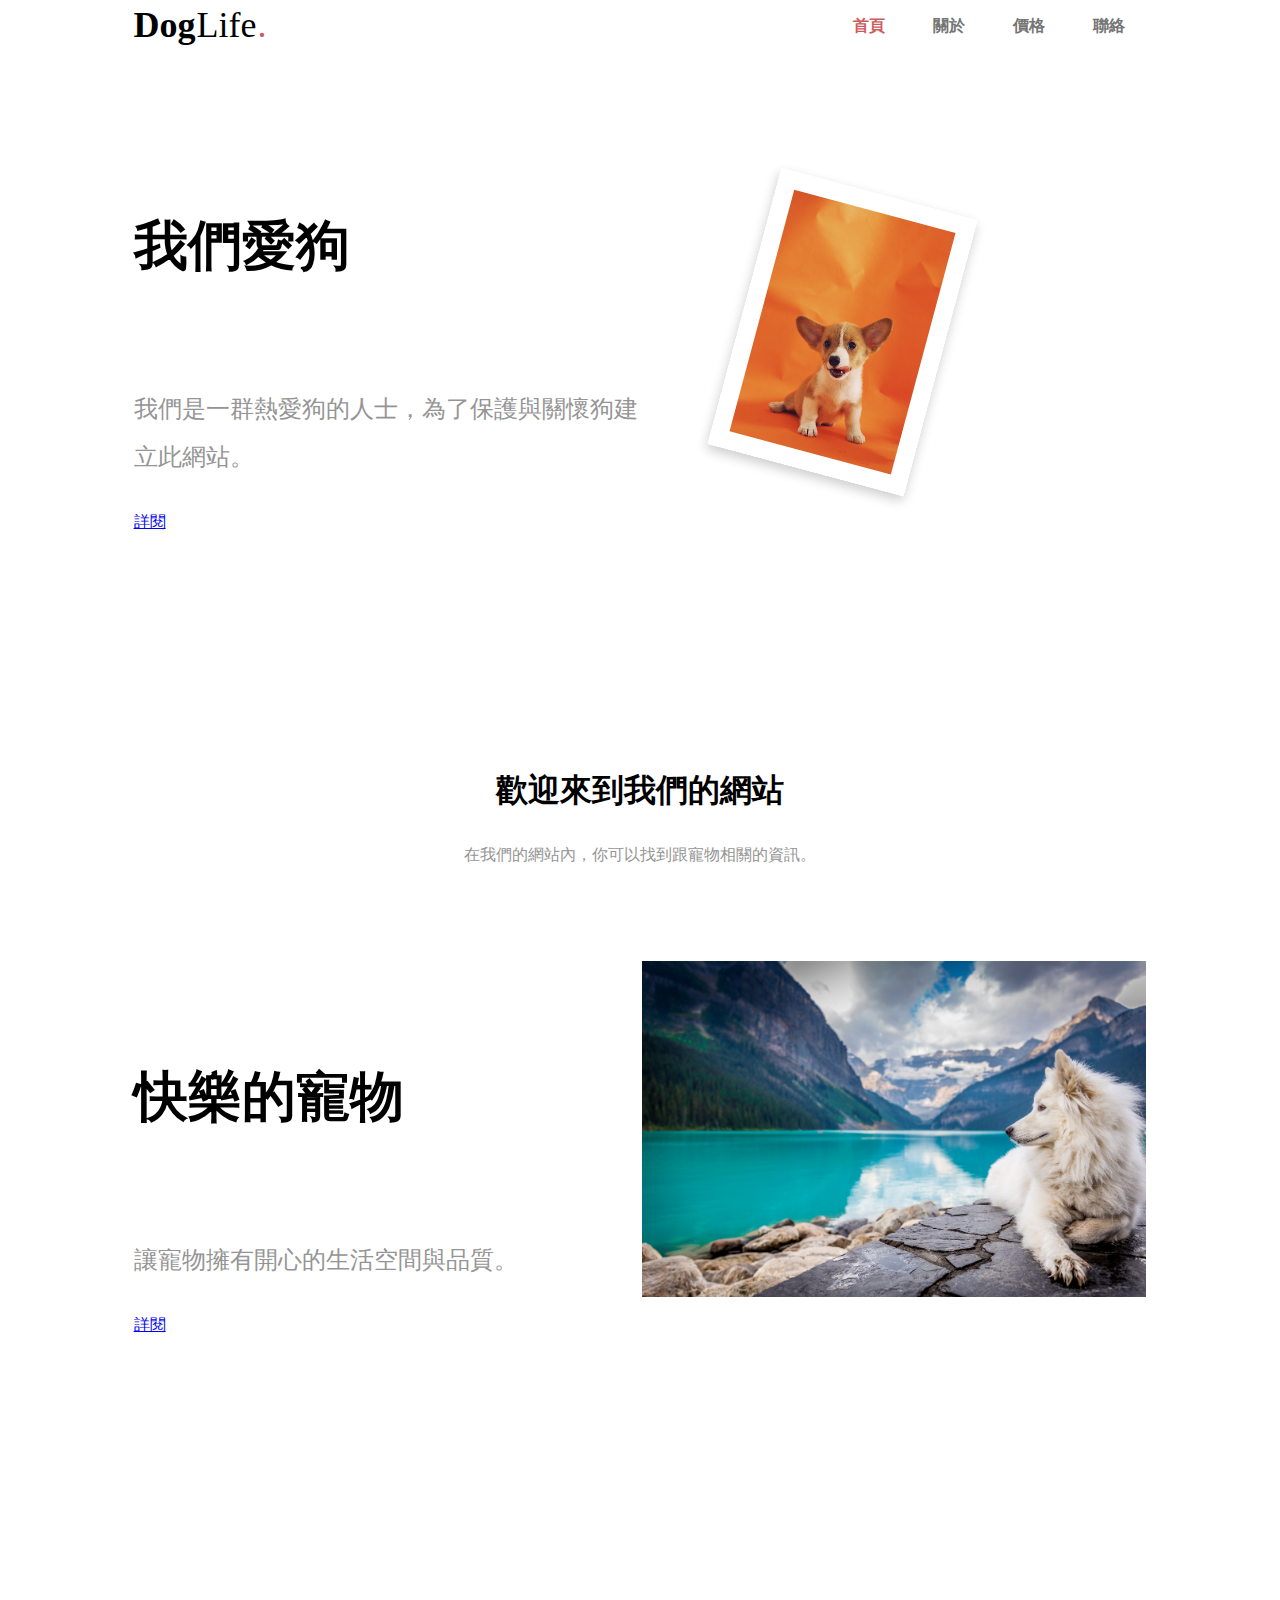
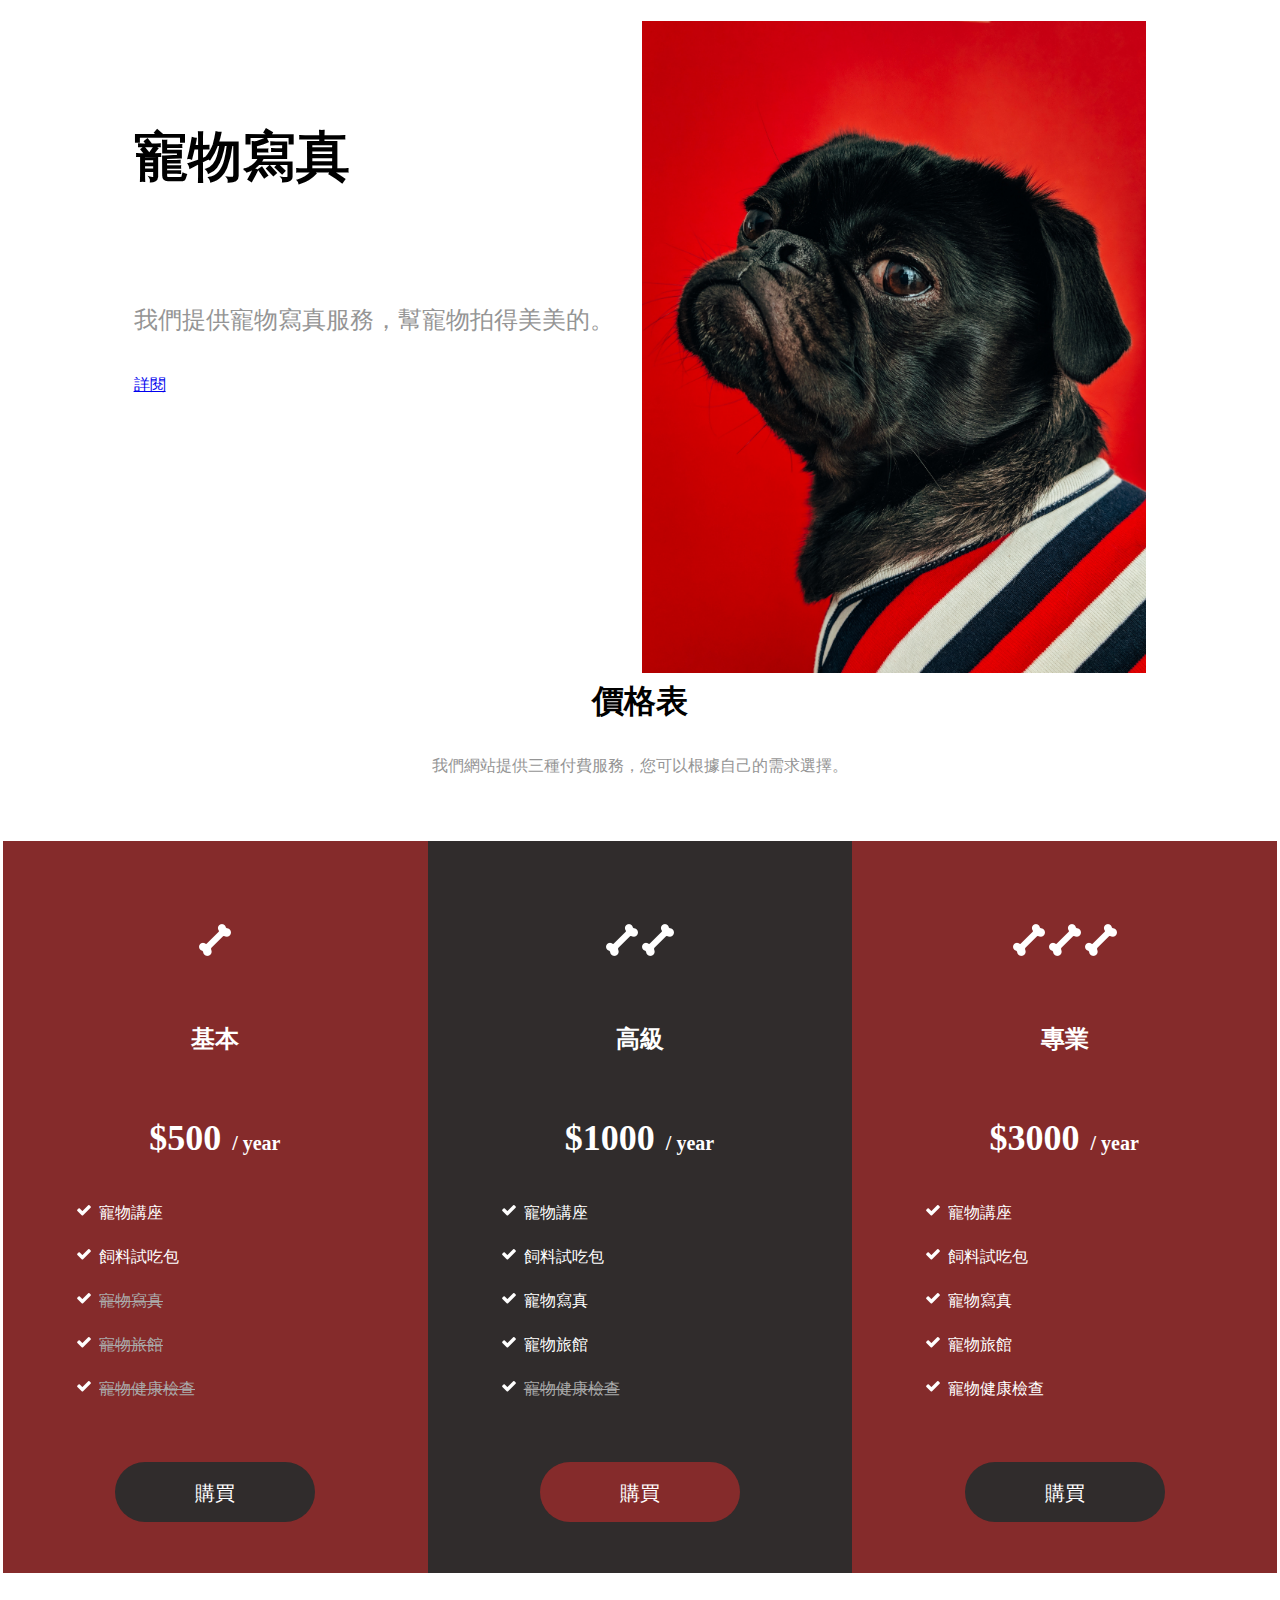
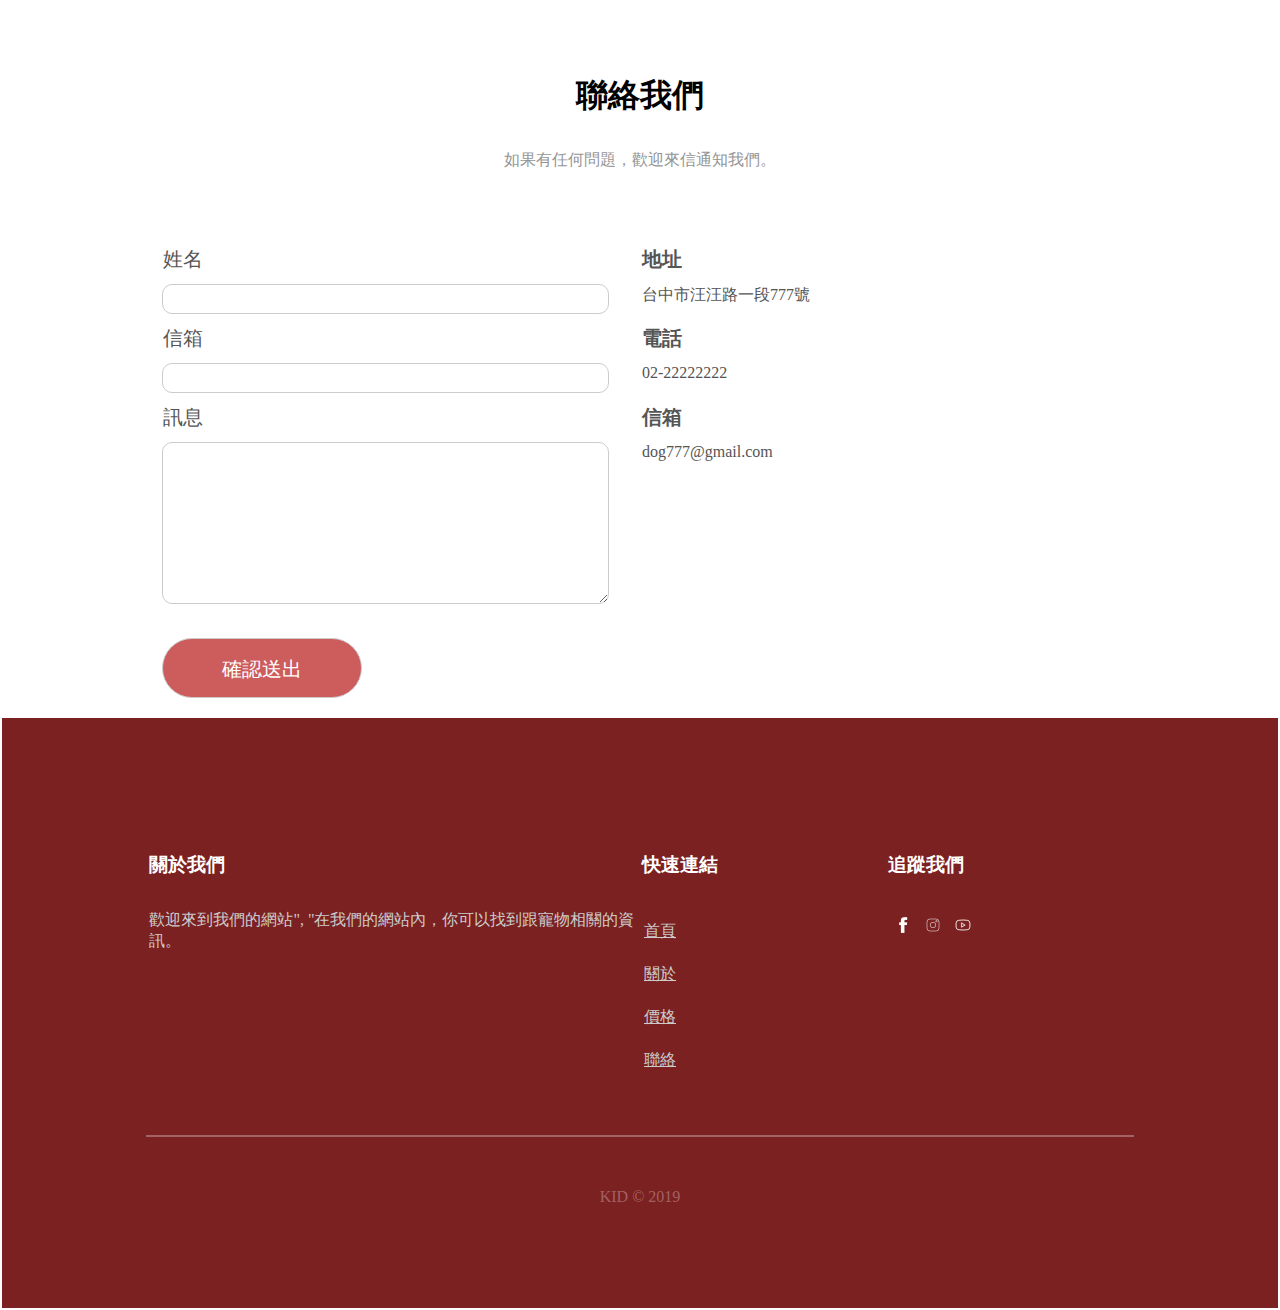
<file: index.html>
<!DOCTYPE html>
<html lang="zh">
  <head>
    <meta charset="UTF-8"/>
    <title>DogLife.</title>
    <link rel="stylesheet" href="index.css"/>
  </head>
  <body>
    <div class="main"><link rel="stylesheet" href="nav.css"/>
      <div class="nav"><span class="logo"><span class="big">Dog</span>Life<span class="red">.</span></span>
        <ul>
          <li><a class="red" href="#">首頁</a></li>
          <li><a href="#">關於</a></li>
          <li><a href="#">價格</a></li>
          <li><a href="#">聯絡</a></li>
        </ul>
      </div>
      <div class="box">
        <div class="content">
          <h1>我們愛狗</h1>
          <p>我們是一群熱愛狗的人士，為了保護與關懷狗建立此網站。</p><a href="#">詳閱</a>
        </div>
        <div class="picture"><img src="dog1.jpg"/></div>
      </div>
      <div class="title" id="about" data-aos="slide-up">
        <h1>歡迎來到我們的網站</h1>
        <p>在我們的網站內，你可以找到跟寵物相關的資訊。</p>
      </div>
      <div class="box">
        <div class="content">
          <h1>快樂的寵物</h1>
          <p>讓寵物擁有開心的生活空間與品質。</p><a href="#">詳閱</a>
        </div>
        <div class="picture"><img src="dog2.jpg"/></div>
      </div>
      <div class="box">
        <div class="content">
          <h1>寵物寫真</h1>
          <p>我們提供寵物寫真服務，幫寵物拍得美美的。</p><a href="#">詳閱</a>
        </div>
        <div class="picture"><img src="dog3.jpg"/></div>
      </div>
      <div class="title" id="price" data-aos="slide-up">
        <h1>價格表</h1>
        <p>我們網站提供三種付費服務，您可以根據自己的需求選擇。</p>
      </div>
    </div>
    <div class="price">
      <div class="priceBox priceBasic" data-aos="zoom-in-up" data-aos-delay="0">
        <div class="icon"><span><img src="icon.png"/></span>
        </div>
        <h2>基本</h2>
        <h3>$500<span>/ year</span>
        </h3>
        <ul>
          <li>寵物講座</li>
          <li>飼料試吃包</li>
          <li>寵物寫真</li>
          <li>寵物旅館</li>
          <li>寵物健康檢查</li>
        </ul><a class="button" href="#">購買</a>
      </div>
      <div class="priceBox pricePremium" data-aos="zoom-in-up" data-aos-delay="100">
        <div class="icon"><span><img src="icon.png"/></span><span><img src="icon.png"/></span>
        </div>
        <h2>高級</h2>
        <h3>$1000<span>/ year</span>
        </h3>
        <ul>
          <li>寵物講座</li>
          <li>飼料試吃包</li>
          <li>寵物寫真</li>
          <li>寵物旅館</li>
          <li>寵物健康檢查</li>
        </ul><a class="button" href="#">購買</a>
      </div>
      <div class="priceBox priceProfessional" data-aos="zoom-in-up" data-aos-delay="200">
        <div class="icon"><span><img src="icon.png"/></span><span><img src="icon.png"/></span><span><img src="icon.png"/></span>
        </div>
        <h2>專業</h2>
        <h3>$3000<span>/ year</span>
        </h3>
        <ul>
          <li>寵物講座</li>
          <li>飼料試吃包</li>
          <li>寵物寫真</li>
          <li>寵物旅館</li>
          <li>寵物健康檢查</li>
        </ul><a class="button" href="#">購買</a>
      </div>
    </div>
    <contactBg>
      <div class="title" id="contact" data-aos="slide-up">
        <h1>聯絡我們</h1>
        <p>如果有任何問題，歡迎來信通知我們。</p>
      </div>
      <div class="contact" data-aos="fade-in">
        <form data-aos="flip-right">
          <label for="name">姓名</label>
          <input type="text" id="name"/>
          <label for="email">信箱</label>
          <input type="email" id="email"/>
          <label for="message">訊息</label>
          <textarea name="message" id="message" cols="30" rows="10"></textarea>
          <input class="button" type="submit" value="確認送出"/>
        </form>
        <div class="contactMessage" data-aos="flip-left">
          <h3>地址</h3>
          <p>台中市汪汪路一段777號</p>
          <h3>電話</h3>
          <p>02-22222222</p>
          <h3>信箱</h3>
          <p>dog777@gmail.com</p>
        </div>
      </div>
    </contactBg>
    <footer>
      <div class="footer" data-aos="zoom-in-up" data-aos-delay="0" data-aos-offset="200">
        <div data-aos="zoom-in-up" data-aos-delay="0" data-aos-offset="200">
          <h3>關於我們</h3>
          <p>歡迎來到我們的網站", "在我們的網站內，你可以找到跟寵物相關的資訊。</p>
        </div>
        <div data-aos="zoom-in-up" data-aos-delay="100" data-aos-offset="200">
          <h3>快速連結</h3>
          <ul>
            <li><a href="#">首頁</a></li>
            <li><a href="#">關於</a></li>
            <li><a href="#">價格</a></li>
            <li><a href="#">聯絡</a></li>
          </ul>
        </div>
        <div data-aos="zoom-in-up" data-aos-delay="200" data-aos-offset="200">
          <h3>追蹤我們</h3>
          <div class="follow"><a href="#"><img src="icon-fb.png"/></a><a href="#"><img src="icon-ig.png"/></a><a href="#"><img src="icon-yt.png"/></a></div>
        </div>
      </div>
      <hr data-aos="zoom-in-up" data-aos-delay="0" data-aos-offset="100"/>
      <div class="copyright" data-aos="zoom-in-up" data-aos-delay="0" data-aos-offset="100">KID &copy; 2019</div>
    </footer>
    <script src="https://unpkg.com/aos@next/dist/aos.js"></script>
    <script>
       AOS.init({
          duraction: 3000,
          offset: 600
       });
    </script>
  </body>
</html>
</file>
<file: index.css>
* {
    padding: 0;
    margin: 0;
    /* border: 1px solid rgba(0, 0, 0, 0) !important; */
    box-sizing: border-box;
}
.main {
    width: 80%;
    margin: 0 auto;
    overflow: hidden;
}

.box {
    display: grid;
    grid-template-columns: 50% 50%;
    grid-gap: 10px 0;
    margin: 60px 0;
    height: 600px;
    grid-template-areas: "left right";
}
.box .left {
    grid-area: left;
    text-align: right;
    padding-right: 10px;
}
.box .right {
    grid-area: right;
    text-align: left;
    padding-left: 10px;
}


.box .picture img {
    width: 100%;
}
.box .picture img[src="dog1.jpg"] {
    box-shadow: 0 5px 12px rgba(0, 0, 0, 0.2);
    border: 18px solid white;
    width: 40%;
    transform: rotate(15deg);
    margin-left: 100px;
    margin-top: 80px;
} 
.box h1 {
    font-size: 54px;
    margin-top: 100px;
    margin-bottom: 100px;
}
.box p {
    font-size: 24px;
    color: #959595;
    margin-bottom: 30px;
    line-height: 2;
}
.button {
    display: inline-block;
    width: 200px !important;
    height: 60px !important;
    line-height: 60px;
    text-align: center;
    background-color: indianred;
    color: white;
    border-radius: 60px !important;
    text-decoration: none;
    font-size: 20px;
}
.button:hover {
    background-color: #333333;
}

.title {
    text-align: center;
    margin: 30px 0;
}
.title p {
    padding: 30px;
    color: #959595;
}

.price {
    display: grid;
    grid-template-columns: auto auto auto;
    text-align: center;
    color: white;
    margin-bottom: 50px;
}
.price .priceBox {
    padding: 50px 60px;
    background-color: rgb(133, 43, 43);
}
.price .icon, .price h2, .price h3 {
    padding: 30px 0;
}
.price h3 {
    font-size: 36px;
}
.price h3 span {
    font-size: 20px;
    padding-left: 10px;
}
.price ul {
    list-style-position: inside;
    list-style-image: url('check.png');
    margin-bottom: 50px;
    text-align: left;
}
.price ul li {
    padding: 10px;
}
.price .pricePremium {
    background-color: rgb(48, 44, 44);
}
.price a {
    background-color: rgb(48, 44, 44);
}
.pricePremium a {
    background-color: rgb(133, 43, 43);
}
.price a:hover {
    background-color: rgb(38, 34, 34);
}
.pricePremium a:hover {
    background-color: rgb(123, 33, 33);
}
.priceBasic ul li:nth-child(n+3), .pricePremium ul li:nth-child(n+5)  {
    color: #aaa;
    text-decoration: line-through;
}

.contactBg {
    background-color: #eee;
    padding-bottom: 50px;
}
.contact {
    display: grid;
    grid-template-columns: 50% 50%;
    width: 80%;
    margin: 0 auto;
    color: #555;
}
.contact form {
    padding: 0 30px;
}
.contact form label, .contact form input, .contact form textarea {
    width: 100%;
}
.contact form label, .contact .contactMessage h3 {
    display: inline-block;
    margin: 10px 0;
    font-size: 20px;
}
.contact form input, .contact form textarea {
    border: 0.5px solid #ccc;
    border-radius: 10px;
}
.contact form input, .contact .contactMessage p {
    height: 30px;
}
.contact form input[type="submit"] {
    margin-top: 30px;
}

footer {
    background-color: rgb(123, 33, 33);
    padding: 100px 20px;
}
.footer {
    width: 80%;
    margin: 0 auto;
    display: grid;
    grid-template-columns: 50% 25% 25%;
    color: #ccc
}
.footer h3 {
    color: white;
    margin-bottom: 30px;
    margin-top: 30px;
}
.footer ul li a {
    color: #ccc;
}
.footer ul {
    list-style: none;
}
.footer ul li {
    padding: 10px 0;
}
.footer .follow a {
    display: inline-block;
    width: 30px;
    padding: 5px;
}
.footer .follow a img {
    width: 100%;
}
hr {
    width: 80%;
    height: 1px;
    background-color: rgba(255, 255, 255, 0.3);
    margin: 50px auto 0 auto;
}
footer .copyright {
    color: rgba(255, 255, 255, 0.3);
    text-align: center;
    margin-top: 50px;
}

@media screen and (max-width: 767px) {
    .box {
        height: auto;
        grid-template-columns: auto;
        grid-template-areas: "left"
                             "right";
    }
    .box .left, .box .right {
        text-align: center;
    }
    .box:nth-of-type(n+5) .right {
        grid-area: left;
    }
    .box:nth-of-type(n+5) .left {
        grid-area: right;
    }
    .price {
        grid-template-columns: auto;
    }
    .contact {
        grid-template-columns: 100%;
    }
    .footer {
        grid-template-columns: 100%;
    }

    .box h1 {
        font-size: 36px;
        margin-top: 100px;
        margin-bottom: 50px;
    }
    .box p {
        font-size: 20px;
        margin-bottom: 30px;
        line-height: 2;
    }
    .box .picture img[src="dog1.jpg"] {
        border: 18px solid white;
        width: 70%;
        transform: rotate(15deg);
        margin-left: 0;
        margin-top: 80px;
    }
    .title h1 {
        font-size: 24px;
    }
    .box .picture {
        margin-top: 50px;
    }
    .box .picture img {
        width: 150%;
        transform: translate(-30%)
    }
    .price .priceBox {
        padding: 30px 10px;
    }

    .contact {
        text-align: center;
    }
    footer {
        text-align: center;
    }
    .nav ul {
        display: none;
    }
}

@media screen and (min-width: 768px) and (max-width: 1023px) {
    .box {
        height: auto;
        grid-template-columns: auto;
        grid-template-areas: "left"
                             "right";
    }
    .box .left, .box .right {
        text-align: center;
    }
    .box:nth-of-type(n+5) .right {
        grid-area: left;
    }
    .box:nth-of-type(n+5) .left {
        grid-area: right;
    }
    .price {
        grid-template-columns: auto auto;
    }

    .box .picture {
        margin-top: 50px;
    }
    
    .nav ul {
        display: none;
    }
}

@media screen and (min-width: 1024px) {

}

img[alt="www.000webhost.com"] {
    display: none;
}
</file>
<file: nav.css>
* {
    border: 0.5px solid rgba(0, 0, 0, 0);
    padding: 0;
    margin: 0;
    font-family: 微軟正黑體;
}
.nav ul {
    float: right;
}
.nav ul li {
    list-style: none;
    display: inline-block;
    padding: 10px 20px;
}
.nav .logo {
    font-size: 36px;
}
.nav .logo .big {
    font-weight: 900;
}
.nav .logo .red, .nav ul li a.red {
    color: indianred;
}
.nav a {
    color: #757575;
    text-decoration: none;
    font-weight: 600;
}
</file>
